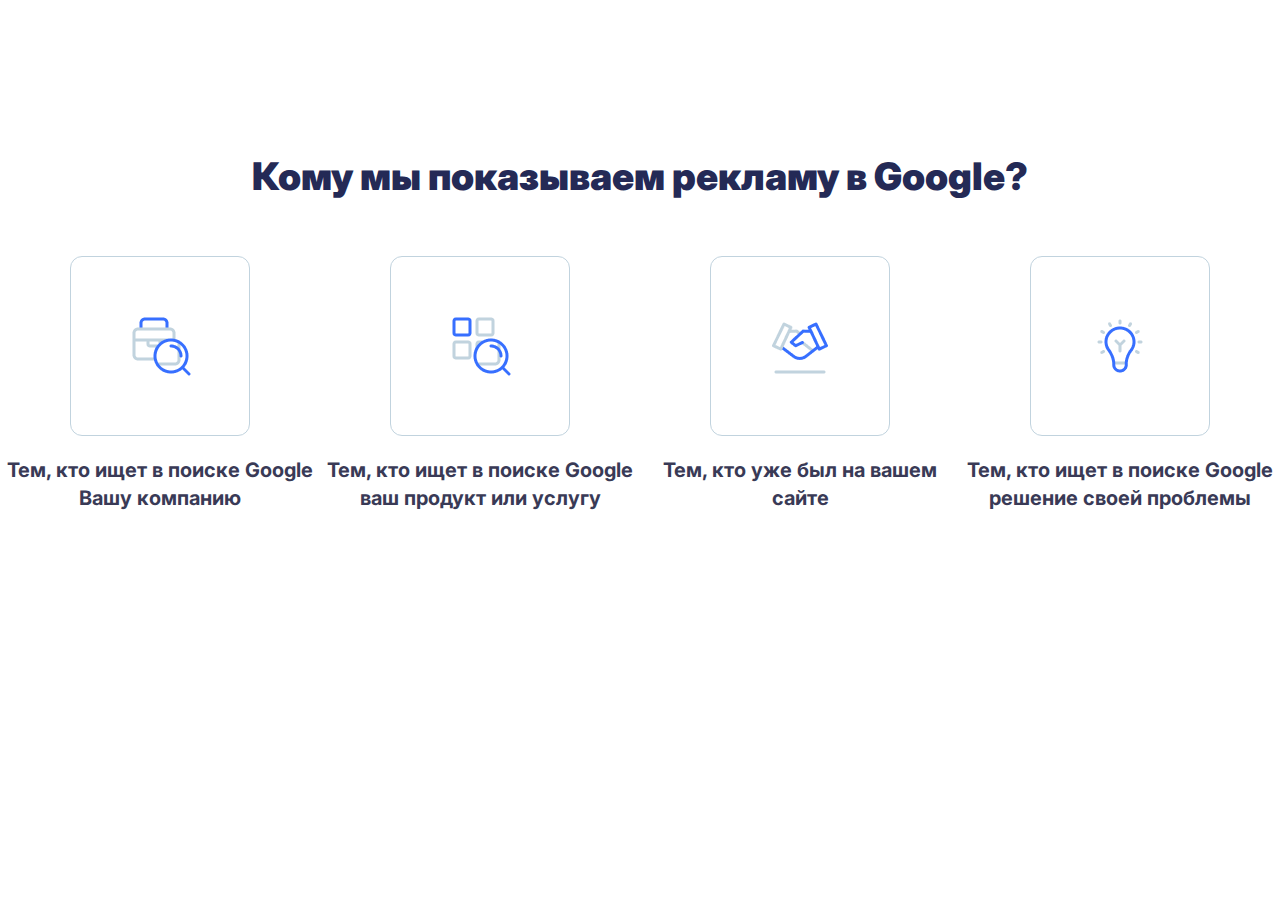
<file: prefs/prefs.html>
<!DOCTYPE html>
<html lang="en">
<head>
    <meta charset="UTF-8">
    <meta http-equiv="X-UA-Compatible" content="IE=edge">
    <meta name="viewport" content="width=device-width, initial-scale=1.0">
    <link rel="stylesheet" href="prefs.min.css">
    <title>Document</title>
</head>
<body>
    <section class="prefs">
        <div class="pref--container">
            <h2 class="prefs--text">
                Кому мы показываем рекламу в Google?
            </h2>
            <div class="prefs--wrapper">
                <div class="prefs--card">
                    <div class="prefs--card--img prefs--card--one">

                    </div>
                    <p class="prefs--card--text">
                        Тем, кто ищет в поиске Google Вашу компанию
                    </p>
                </div>
                <div class="prefs--card">
                    <div class="prefs--card--img prefs--card--two">

                    </div>
                    <p class="prefs--card--text">
                        Тем, кто ищет в поиске Google ваш продукт или услугу
                    </p>
                </div>
                <div class="prefs--card">
                    <div class="prefs--card--img prefs--card--three">

                    </div>
                    <p class="prefs--card--text">
                        Тем, кто уже был на вашем сайте
                    </p>
                </div>
                <div class="prefs--card">
                    <div class="prefs--card--img prefs--card--four">

                    </div>
                    <p class="prefs--card--text">
                        Тем, кто ищет в поиске Google решение своей проблемы
                    </p>
                </div>
            </div>
        </div>
    </section>
</body>
</html>
</file>
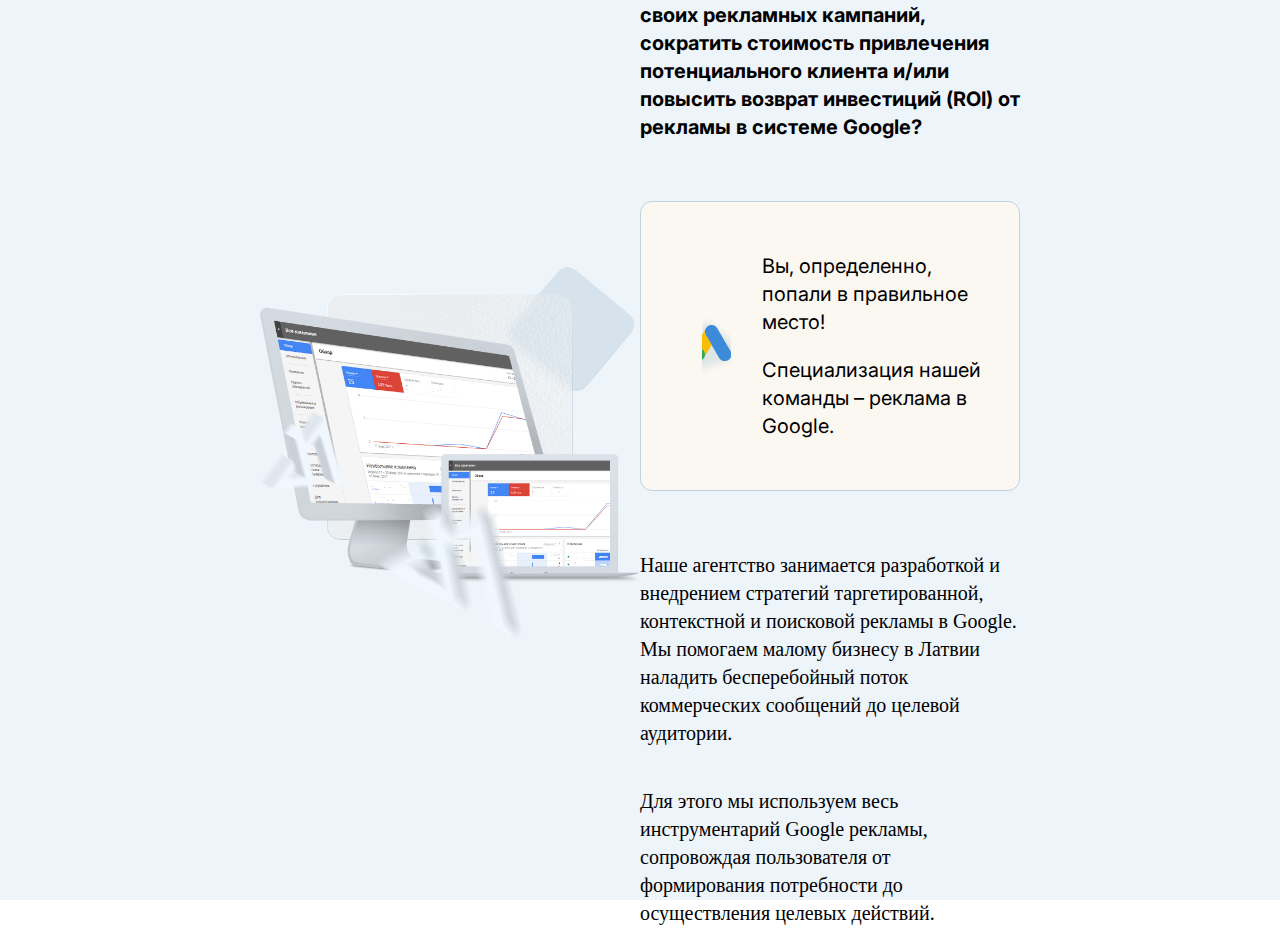
<file: result/result.html>
<!DOCTYPE html>
<html lang="en">
<head>
    <meta charset="UTF-8">
    <meta http-equiv="X-UA-Compatible" content="IE=edge">
    <meta name="viewport" content="width=device-width, initial-scale=1.0">
    <link rel="stylesheet" href="result.min.css">
    <title>Document</title>
</head>
<body>
    <section class="result">
        <div class="container">
            <div class="result--image"></div>
            <div class="result--text">
                <p class="result--text--first">
                    Вы хотите улучшить результаты своих рекламных кампаний, сократить стоимость привлечения потенциального клиента и/или повысить возврат инвестиций (ROI) от рекламы в системе Google?
                </p>
                <div class="result--text--inner">
                    <div class="result--text--inner--image"></div>
                    <div class="result--text--inner--text">
                        <p>
                            Вы, определенно, попали в правильное место!
                        </p>
                        <p>
                            Специализация нашей команды – реклама в Google.
                        </p>
                    </div>
                </div>
                <p class="result--text--second">
                    Наше агентство занимается разработкой и внедрением стратегий таргетированной, контекстной и поисковой рекламы в Google. Мы помогаем малому бизнесу в Латвии наладить бесперебойный поток коммерческих сообщений до целевой аудитории.
                </p>
                <p class="result--text--second">
                    Для этого мы используем весь инструментарий Google рекламы, сопровождая пользователя от формирования потребности до осуществления целевых действий.
                </p>
            </div>
        </div>
    </section>
</body>
</html>
</file>
<file: prefs/prefs.min.css>
@import url("https://fonts.googleapis.com/css2?family=Inter:wght@400&display=swap");body{margin:0;padding:0;font-family:Inter;font-weight:400}.prefs{height:496px;background-color:#fff;padding:80px 260px;display:flex;flex-direction:column;align-items:center;justify-content:center}.prefs--text{font-family:Inter;font-style:normal;font-weight:900;font-size:38px;line-height:40px;text-align:center;color:#242A56;margin-bottom:60px}.prefs--container{display:flex;align-items:center;justify-content:space-between}.prefs--wrapper{display:flex;justify-content:space-evenly}.prefs--card{display:flex;flex-direction:column;justify-content:center;align-items:center;width:320px}.prefs--card--img{width:180px;height:180px;border:1px solid #C1D3DE;border-radius:12px;box-sizing:border-box}.prefs--card--one{background:url("icon.png") no-repeat center center}.prefs--card--two{background:url("icon1.png") no-repeat center center}.prefs--card--three{background:url("icon2.png") no-repeat center center}.prefs--card--four{background:url("icon3.png") no-repeat center center}.prefs--card--text{font-family:Inter;font-style:normal;font-weight:bold;font-size:20px;line-height:28px;text-align:center;color:#393A56}
/*# sourceMappingURL=prefs.min.css.map */
</file>
<file: result/result.min.css>
@import url("https://fonts.googleapis.com/css2?family=Inter:wght@400&display=swap");body{margin:0;padding:0;font-family:Roboto;font-weight:400}.result{height:790px;background-color:#EDF4FA;padding:55px 260px;display:flex;align-items:center;justify-content:center}.container{display:flex;align-items:center;justify-content:space-between}.result--image{background-image:url("img.png");background-repeat:no-repeat;background-size:contain;background-position:center center;width:50%;height:680px}.result--text{width:50%;display:flex;flex-direction:column;justify-content:space-between;align-items:flex-start}.result--text p{line-height:28px;font-size:20px}.result--text--first{font-family:Inter;font-style:normal;font-weight:bold;font-size:26px;line-height:130%}.result--text--second{font-family:Roboto;font-style:normal;font-weight:normal;font-size:20px;line-height:28px}.result--text--inner{display:flex;flex-direction:row;align-items:center;justify-content:space-evenly;padding:30px;width:100%;margin:40px 0;background:#FBF7F1;border:1px solid #C1D3DE;box-sizing:border-box;border-radius:12px}.result--text--inner--text p{font-family:Inter;font-style:normal;font-weight:normal;font-size:20px;line-height:28px}.result--text--inner--image{background-image:url("Group 6.svg");background-repeat:no-repeat;background-size:cover;background-position:center center;width:64px;height:58px;margin:31px}
/*# sourceMappingURL=result.min.css.map */
</file>
